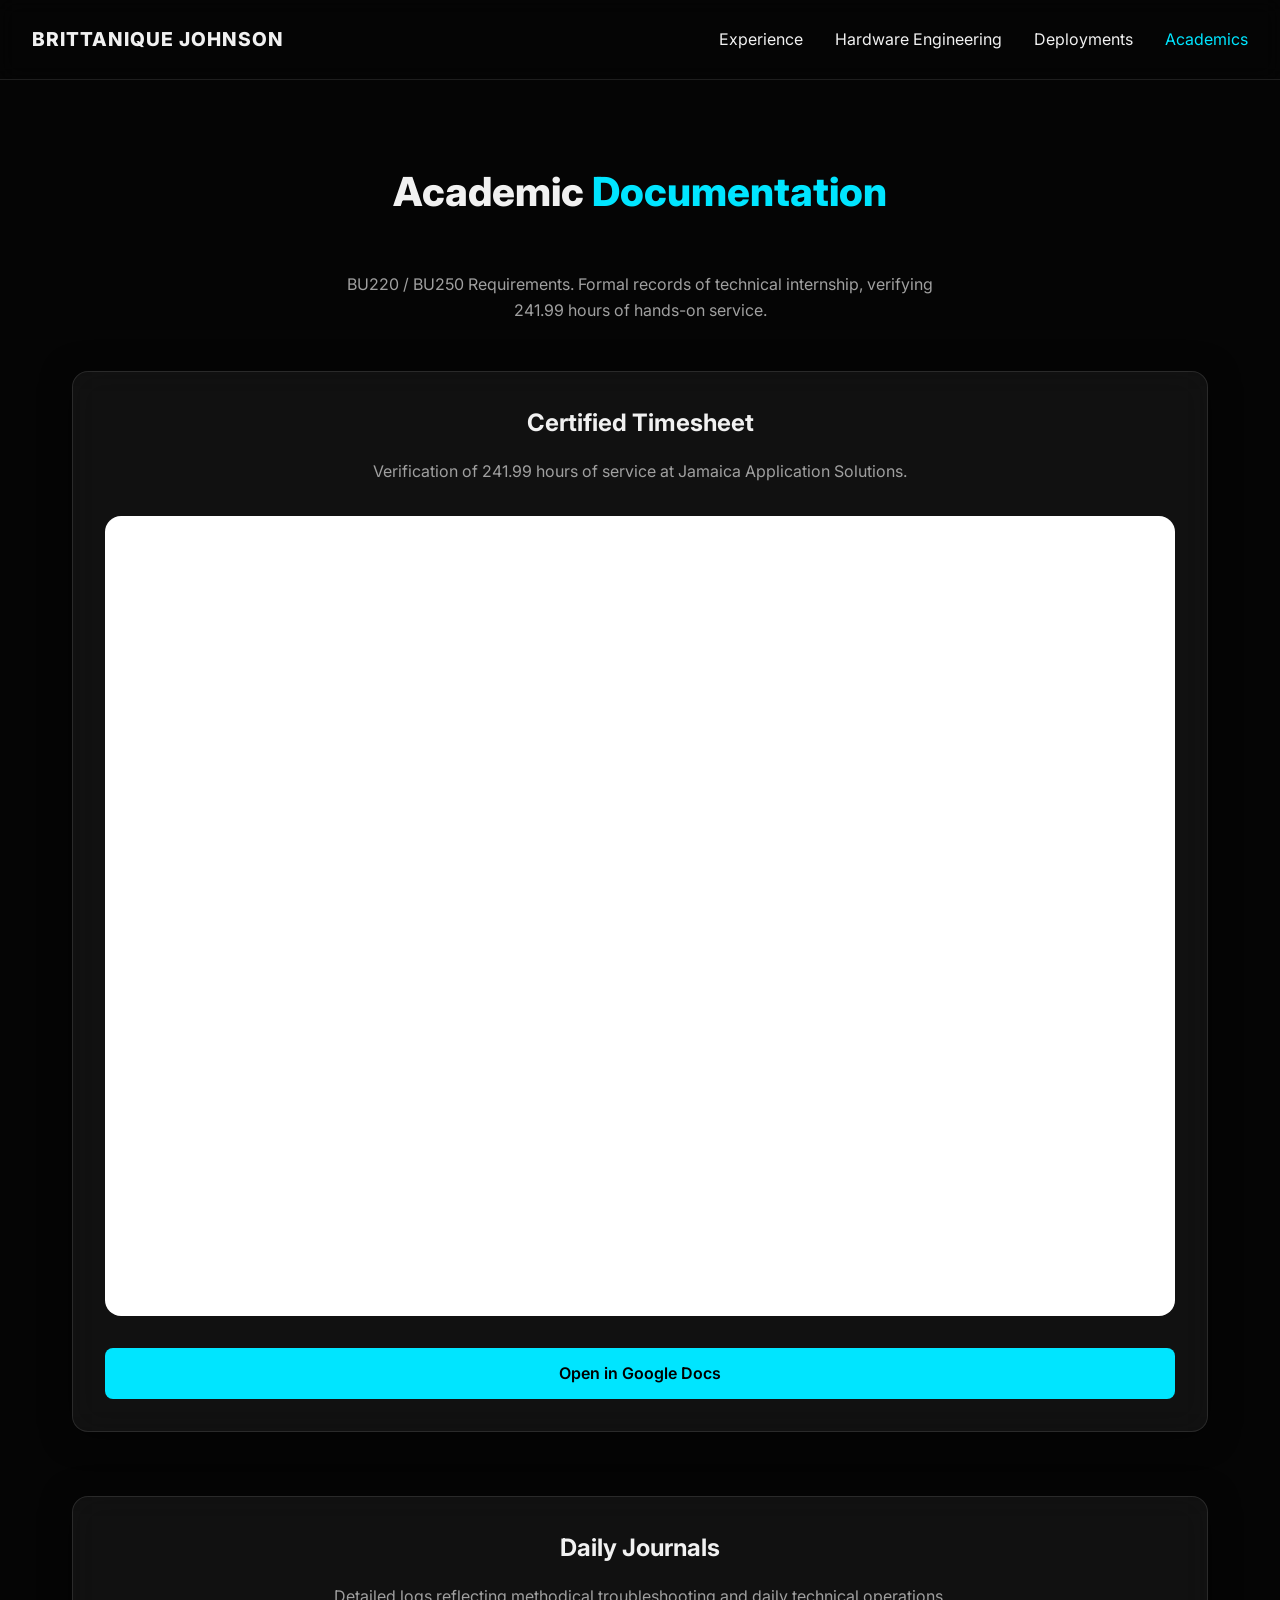
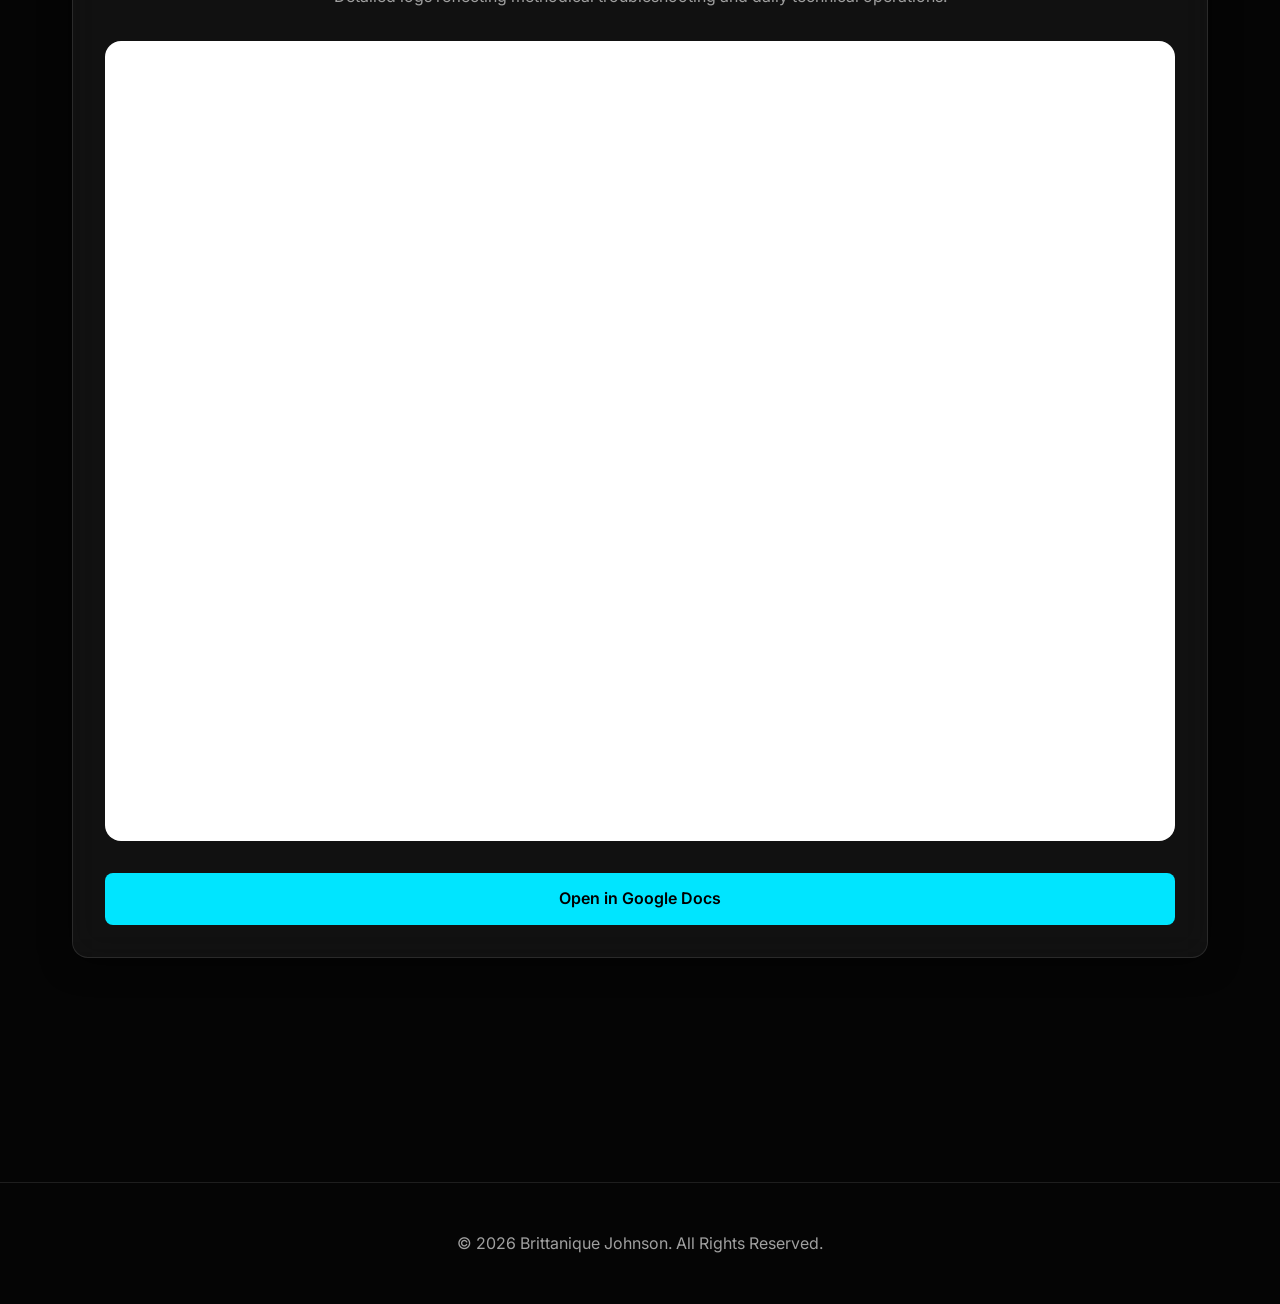
<file: academics.html>
<!DOCTYPE html>
<html lang="en">
<head>
    <meta charset="UTF-8">
    <meta name="viewport" content="width=device-width, initial-scale=1.0">
    <title>Academics | Brittanique Johnson</title>
    <meta name="description" content="Academic documentation including Daily Journals and Certified Timesheets for BU220/BU250 requirements.">
    <link rel="stylesheet" href="style.css">
</head>
<body>

    <nav>
        <a href="index.html" class="nav-brand">BRITTANIQUE JOHNSON</a>
        <div class="nav-links">
            <a href="index.html#experience">Experience</a>
            <a href="index.html#projects">Hardware Engineering</a>
            <a href="index.html#video-gallery">Deployments</a>
            <a href="academics.html" style="color: var(--accent-color);">Academics</a>
        </div>
    </nav>

    <main class="academics-hero">
        <h1 class="section-title">Academic <span>Documentation</span></h1>
        <p style="color: var(--text-muted); max-width: 600px; margin: 0 auto 3rem auto;">
            BU220 / BU250 Requirements. Formal records of technical internship, verifying 241.99 hours of hands-on service.
        </p>

        <section style="padding-top: 0;">
            <div class="academics-grid">

                <!-- Certified Timesheet -->
                <div class="doc-container glass glass-card">
                    <h2>Certified Timesheet</h2>
                    <p style="margin-bottom: 1rem; color: var(--text-muted);">Verification of 241.99 hours of service at Jamaica Application Solutions.</p>
                    <iframe 
                        class="doc-embed"
                        src="https://docs.google.com/document/d/1WS3966gXf5vYWVv_CM_mGEWQq3pMBWKu/preview" 
                        title="Certified Timesheet">
                    </iframe>
                    <a href="https://docs.google.com/document/d/1WS3966gXf5vYWVv_CM_mGEWQq3pMBWKu/edit?usp=sharing" target="_blank" class="btn" style="margin-top: 1rem;">Open in Google Docs</a>
                </div>

                <!-- Daily Journals -->
                <div class="doc-container glass glass-card">
                    <h2>Daily Journals</h2>
                    <p style="margin-bottom: 1rem; color: var(--text-muted);">Detailed logs reflecting methodical troubleshooting and daily technical operations.</p>
                    <iframe 
                        class="doc-embed"
                        src="https://docs.google.com/document/d/1Wf3xdEZIEpCoSp07ep5RY5RRL1MOLq_d/preview" 
                        title="Daily Journals">
                    </iframe>
                    <a href="https://docs.google.com/document/d/1Wf3xdEZIEpCoSp07ep5RY5RRL1MOLq_d/edit?usp=sharing" target="_blank" class="btn" style="margin-top: 1rem;">Open in Google Docs</a>
                </div>

            </div>
        </section>
    </main>

    <footer>
        <p>&copy; 2026 Brittanique Johnson. All Rights Reserved.</p>
    </footer>

</body>
</html>
</file>
<file: style.css>
/* Google Fonts: Inter */
@import url('https://fonts.googleapis.com/css2?family=Inter:wght@300;400;600;800&display=swap');

:root {
  --bg-color: #050505;
  --text-color: #f1f1f1;
  --text-muted: #a0a0a0;
  --accent-color: #00e5ff;
  --glass-bg: rgba(255, 255, 255, 0.05);
  --glass-border: rgba(255, 255, 255, 0.1);
}

* {
  box-sizing: border-box;
  margin: 0;
  padding: 0;
}

body {
  font-family: 'Inter', sans-serif;
  background-color: var(--bg-color);
  color: var(--text-color);
  line-height: 1.6;
  overflow-x: hidden;
}

/* Glassmorphism Utilities */
.glass {
  background: var(--glass-bg);
  backdrop-filter: blur(16px);
  -webkit-backdrop-filter: blur(16px);
  border: 1px solid var(--glass-border);
  border-radius: 16px;
  box-shadow: 0 4px 30px rgba(0, 0, 0, 0.5);
}

.glass-card {
  padding: 2rem;
  transition: transform 0.3s ease, border-color 0.3s ease;
}

.glass-card:hover {
  transform: translateY(-5px);
  border-color: var(--accent-color);
}

/* Navigation */
nav {
  position: fixed;
  top: 0;
  width: 100%;
  padding: 1.5rem 2rem;
  z-index: 1000;
  display: flex;
  justify-content: space-between;
  align-items: center;
  backdrop-filter: blur(10px);
  border-bottom: 1px solid var(--glass-border);
  background: rgba(5, 5, 5, 0.8);
}

.nav-brand {
  font-weight: 800;
  font-size: 1.2rem;
  letter-spacing: 1px;
  color: var(--text-color);
  text-decoration: none;
}

.nav-links {
  display: flex;
  gap: 2rem;
}

.nav-links a {
  color: var(--text-color);
  text-decoration: none;
  font-weight: 400;
  transition: color 0.3s;
}

.nav-links a:hover {
  color: var(--accent-color);
}

/* Hero Section */
.hero {
  height: 100vh;
  position: relative;
  display: flex;
  align-items: center;
  justify-content: center;
  padding: 2rem;
  overflow: hidden;
}

.hero-bg {
  position: absolute;
  top: 0;
  left: 0;
  width: 100%;
  height: 100%;
  object-fit: cover;
  z-index: -2;
  filter: brightness(0.4) contrast(1.2);
}

.hero-overlay {
  position: absolute;
  top: 0;
  left: 0;
  width: 100%;
  height: 100%;
  background: linear-gradient(to bottom, rgba(5,5,5,0.2) 0%, var(--bg-color) 100%);
  z-index: -1;
}

.hero-content {
  text-align: center;
  max-width: 800px;
  padding: 3rem;
  animation: fadeIn 1s ease-out;
}

.hero h1 {
  font-size: 4rem;
  font-weight: 800;
  margin-bottom: 1rem;
  background: linear-gradient(90deg, #fff, var(--accent-color));
  -webkit-background-clip: text;
  -webkit-text-fill-color: transparent;
}

.hero p {
  font-size: 1.2rem;
  color: var(--text-muted);
  margin-bottom: 2rem;
}

/* Section Layouts */
section {
  padding: 6rem 2rem;
  max-width: 1200px;
  margin: 0 auto;
}

.section-title {
  font-size: 2.5rem;
  font-weight: 800;
  margin-bottom: 3rem;
  text-align: center;
}

.section-title span {
  color: var(--accent-color);
}

/* Experience Cards */
.experience-grid {
  display: grid;
  grid-template-columns: repeat(auto-fit, minmax(300px, 1fr));
  gap: 2rem;
}

.exp-card h3 {
  font-size: 1.5rem;
  margin-bottom: 0.5rem;
  color: var(--accent-color);
}

.exp-card .duration {
  font-weight: 600;
  font-size: 1.1rem;
  margin-bottom: 1rem;
  display: inline-block;
  padding: 0.2rem 0.8rem;
  background: rgba(0, 229, 255, 0.1);
  border-radius: 20px;
  color: var(--accent-color);
}

.exp-card p {
  color: var(--text-muted);
}

/* Project Gallery */
.project-grid {
  display: grid;
  grid-template-columns: repeat(auto-fit, minmax(350px, 1fr));
  gap: 3rem;
}

.project-card {
  position: relative;
  overflow: hidden;
  border-radius: 16px;
}

.project-img {
  width: 100%;
  height: 250px;
  object-fit: cover;
  display: block;
  transition: transform 0.5s ease;
}

.project-card:hover .project-img {
  transform: scale(1.05);
}

.project-content {
  padding: 2rem;
}

.project-content h3 {
  font-size: 1.5rem;
  margin-bottom: 1rem;
}

.reflection-block {
  margin-top: 1.5rem;
  padding-top: 1.5rem;
  border-top: 1px solid var(--glass-border);
}

.reflection-block h4 {
  color: var(--accent-color);
  margin-bottom: 0.5rem;
  font-size: 1rem;
  text-transform: uppercase;
  letter-spacing: 1px;
}

.reflection-block p {
  font-size: 0.95rem;
  color: var(--text-muted);
}

/* Video Gallery */
.video-grid {
  display: grid;
  grid-template-columns: repeat(auto-fit, minmax(400px, 1fr));
  gap: 2rem;
}

.video-wrapper {
  position: relative;
  width: 100%;
  border-radius: 16px;
  overflow: hidden;
  background: #000;
}

video {
  width: 100%;
  display: block;
}

.video-label {
  position: absolute;
  bottom: 0;
  left: 0;
  width: 100%;
  padding: 1rem;
  background: linear-gradient(to top, rgba(0,0,0,0.9), transparent);
  color: #fff;
  font-weight: 600;
}

/* Academics Page Specific */
.academics-hero {
  padding-top: 10rem;
  padding-bottom: 4rem;
  text-align: center;
}

.academics-grid {
  display: grid;
  grid-template-columns: 1fr;
  gap: 4rem;
}

.doc-embed {
  width: 100%;
  height: 800px;
  border: none;
  border-radius: 16px;
  background: #fff;
}

.doc-container {
  display: flex;
  flex-direction: column;
  gap: 1rem;
}

.btn {
  display: inline-block;
  padding: 0.8rem 1.5rem;
  background: var(--accent-color);
  color: #000;
  text-decoration: none;
  font-weight: 600;
  border-radius: 8px;
  transition: background 0.3s, transform 0.2s;
  text-align: center;
}

.btn:hover {
  background: #00b3cc;
  transform: translateY(-2px);
}

/* Footer */
footer {
  text-align: center;
  padding: 3rem;
  border-top: 1px solid var(--glass-border);
  color: var(--text-muted);
  margin-top: 4rem;
}

/* Animations */
@keyframes fadeIn {
  from { opacity: 0; transform: translateY(20px); }
  to { opacity: 1; transform: translateY(0); }
}

/* Responsive adjustments */
@media (max-width: 768px) {
  .hero h1 {
    font-size: 2.5rem;
  }
  .section-title {
    font-size: 2rem;
  }
  .nav-links {
    display: none; /* simple mobile behavior for now */
  }
  .doc-embed {
    height: 500px;
  }
  .video-grid {
    grid-template-columns: 1fr;
  }
}
</file>
